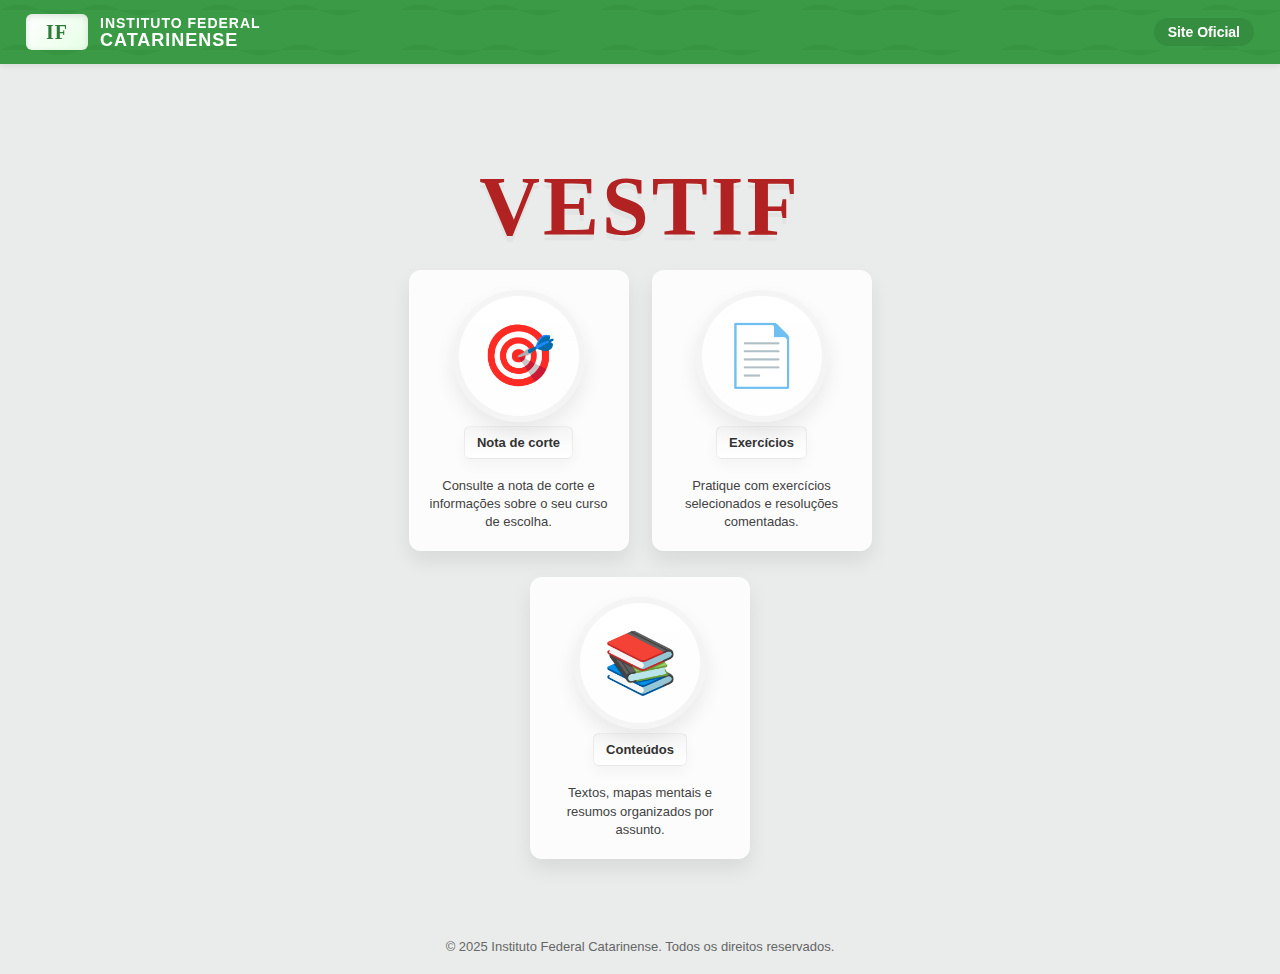
<file: vestif/index.html>
<!doctype html>
<html lang="pt-BR">
<head>
  <meta charset="utf-8" />
  <meta name="viewport" content="width=device-width,initial-scale=1" />
  <title>VestIF</title>
  <link rel="icon" type="image/x-icon" href="/logo.webp" />
  <link href="styles/index-style.css" rel="stylesheet" />

</head>

<body>

<header class="topbar" role="banner">
  <div class="logo">
    <div class="logo-mark" aria-hidden="true">IF</div>
    <div class="logo-text">
      <div>INSTITUTO FEDERAL</div>
      <div>Catarinense</div>
    </div>
  </div>
  <div class="top-actions"> 
    <a href="https://ifc.edu.br/" target="_blank" rel="noopener noreferrer">Site Oficial</a>  
  </div>
</header>

  <main class="hero" role="main">
    <h1 class="title">VESTIF</h1>
    <div class="general">
    <div class="notas">

      <a href="pages/notas-page.html" class="card" aria-labelledby="notacorte-label" role="region">
        <div class="circle" aria-hidden="true">🎯</div>
        <div class="label" id="notacorte-label">Nota de corte</div>
        <p class="desc">Consulte a nota de corte e informações sobre o seu curso de escolha.</p>
      </a>
    </div>

      <section class="card" aria-labelledby="exercicios-label" role="region">
        <div class="circle" aria-hidden="true">📄</div>
        <div class="label" id="exercicios-label">Exercícios</div>
        <p class="desc">Pratique com exercícios selecionados e resoluções comentadas.</p>
      </section>
    </div>
    
      <section class="card" aria-labelledby="conteudos-label" role="region">
        <div class="circle" aria-hidden="true">📚</div>
        <div class="label" id="conteudos-label">Conteúdos</div>
        <p class="desc">Textos, mapas mentais e resumos organizados por assunto.</p>
      </section>
    </div>
    </div>
  </main>

  <footer>
    © 2025 Instituto Federal Catarinense. Todos os direitos reservados.
  </footer>

<script href="srcs/dados.js"></script>
<script href="scripts/data-script.js"></script>

</body>
</html>
</file>
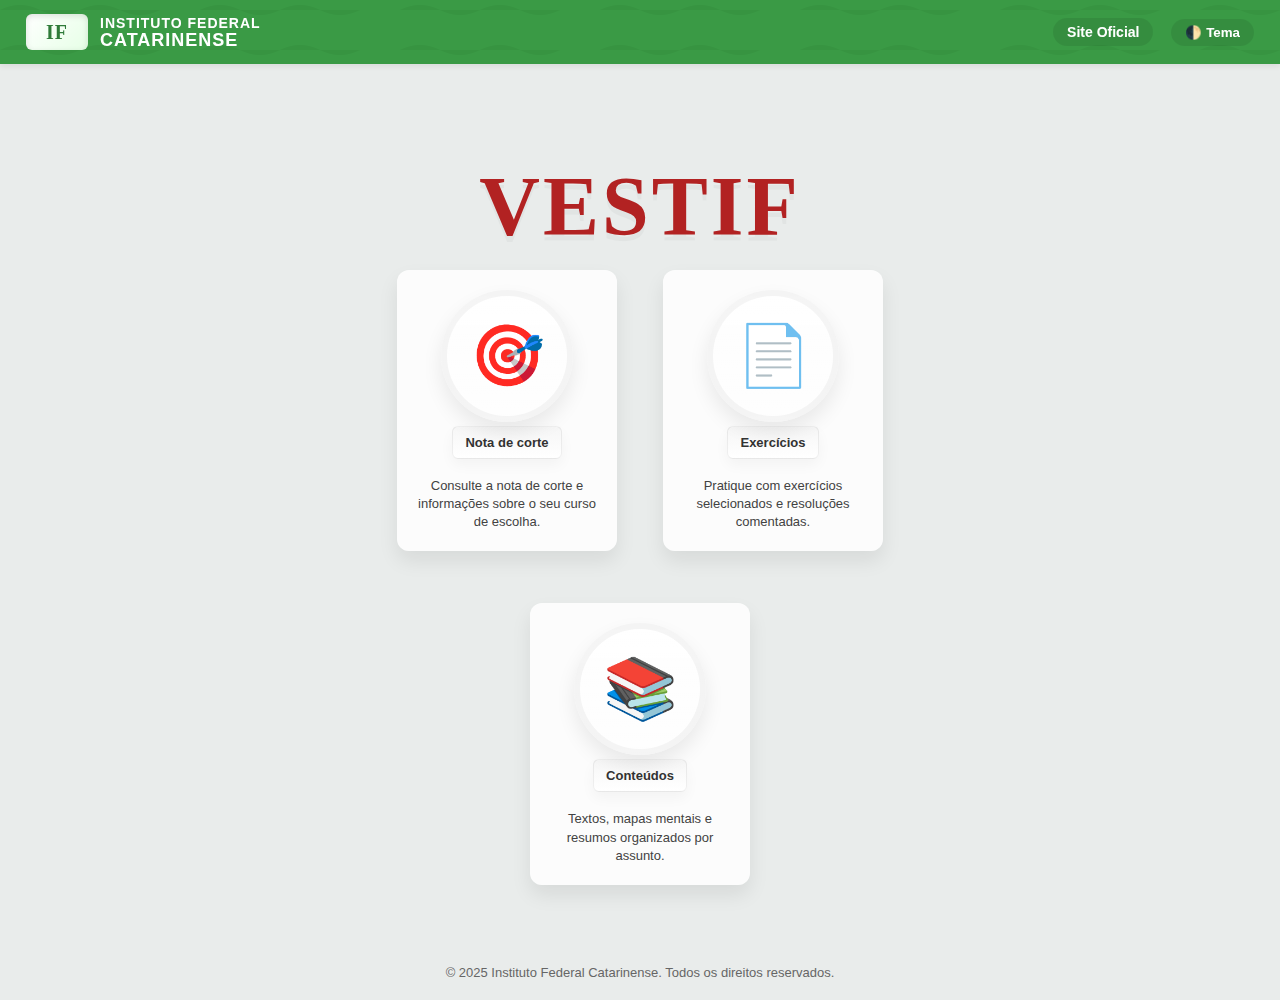
<file: vestif/homepage.html>
<!doctype html>
<html lang="pt-BR">
<head>
  <meta charset="utf-8" />
  <meta name="viewport" content="width=device-width,initial-scale=1" />
  <title>VestIF</title>
  <link rel="icon" type="image/x-icon" href="/logo.webp" />
  <link href="https://fonts.googleapis.com/css2?family=Permanent+Marker&family=Montserrat:wght@300;600&display=swap" rel="stylesheet" />
  <link href="styles/homepage-style.css" rel="stylesheet" />
</head>

<body>

<header class="topbar" role="banner">
  <div class="logo">
    <div class="logo-mark" aria-hidden="true">IF</div>
    <div class="logo-text">
      <div>INSTITUTO FEDERAL</div>
      <div>Catarinense</div>
    </div>
  </div>
  <div class="top-actions">
    <a href="https://ifc.edu.br/" target="_blank" rel="noopener noreferrer">Site Oficial</a>
    <button id="toggle-theme" aria-pressed="false" aria-label="Alternar tema claro e escuro">🌓 Tema</button>
  </div>
</header>

  <!-- Main content -->
  <main class="hero" role="main">
    <h1 class="title">VESTIF</h1>
    <div class="general">
    <div class="notas">

      <a href="pages/notas-page.html" class="card" aria-labelledby="notacorte-label" role="region">
        <div class="circle" aria-hidden="true">🎯</div>
        <div class="label" id="notacorte-label">Nota de corte</div>
        <p class="desc">Consulte a nota de corte e informações sobre o seu curso de escolha.</p>
      </a>
    </div>

      <div class="exercicio"></div>
      <section class="card" aria-labelledby="exercicios-label" role="region">
        <div class="circle" aria-hidden="true">📄</div>
        <div class="label" id="exercicios-label">Exercícios</div>
        <p class="desc">Pratique com exercícios selecionados e resoluções comentadas.</p>
      </section>
    </div>

    <div class="conteudos"></div>
      <section class="card" aria-labelledby="conteudos-label" role="region">
        <div class="circle" aria-hidden="true">📚</div>
        <div class="label" id="conteudos-label">Conteúdos</div>
        <p class="desc">Textos, mapas mentais e resumos organizados por assunto.</p>
      </section>
    </div>
    </div>
  </main>

  <footer>
    © 2025 Instituto Federal Catarinense. Todos os direitos reservados.
  </footer>

<script href="srcs/dados.js"></script>
<script href="scripts/data-script.js"></script>

</body>
</html>
</file>
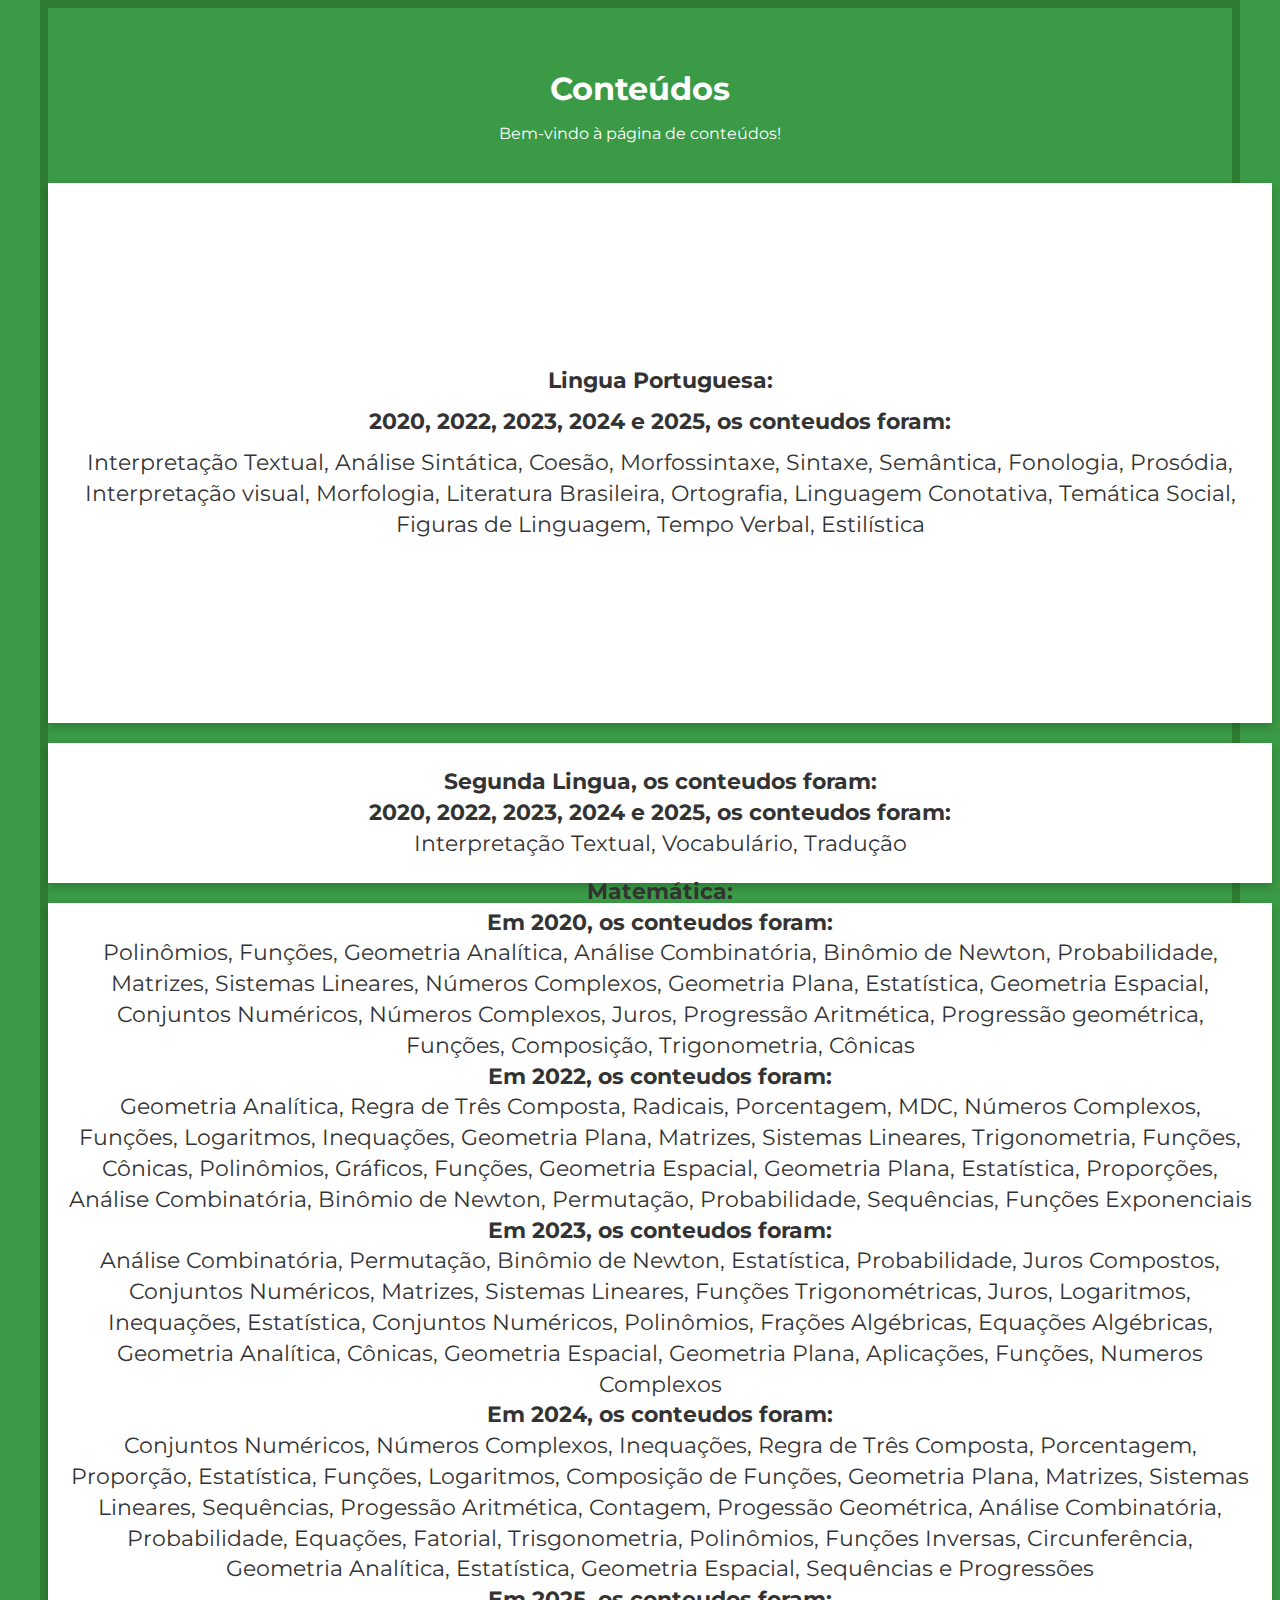
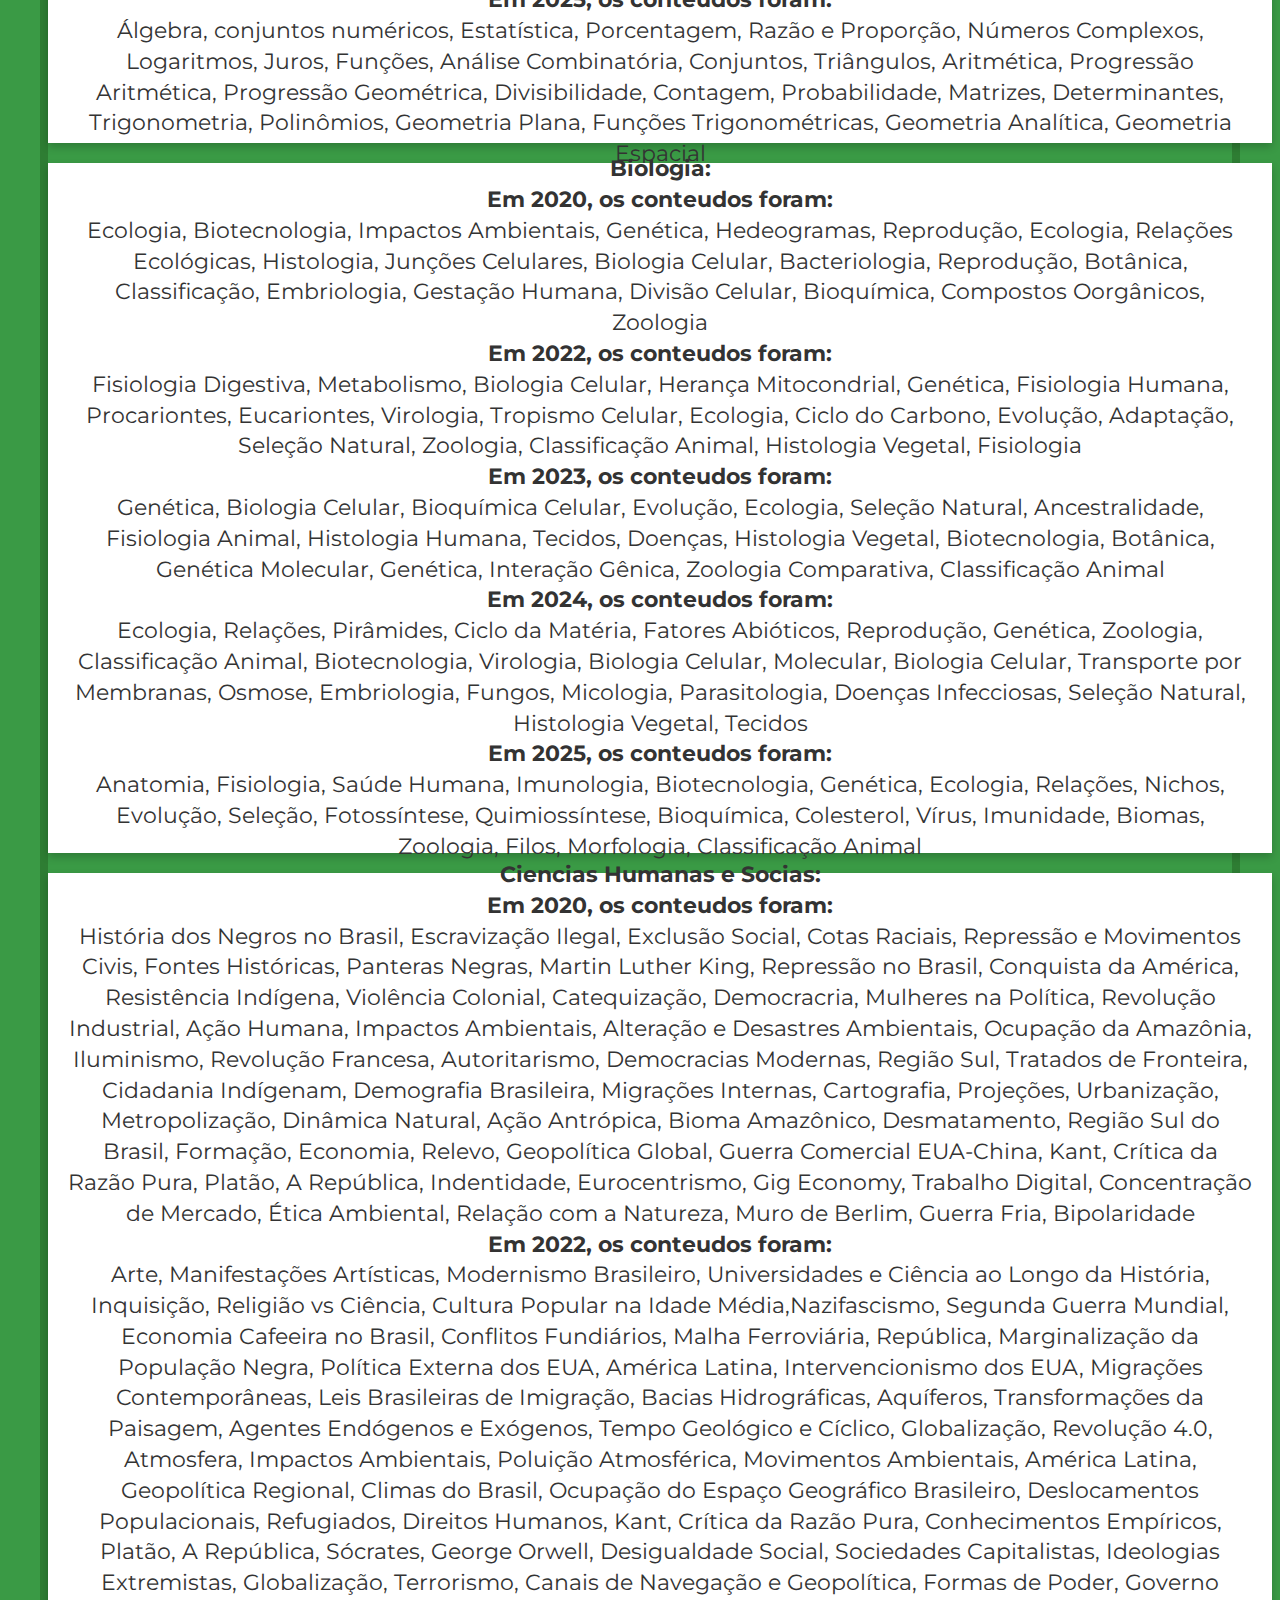
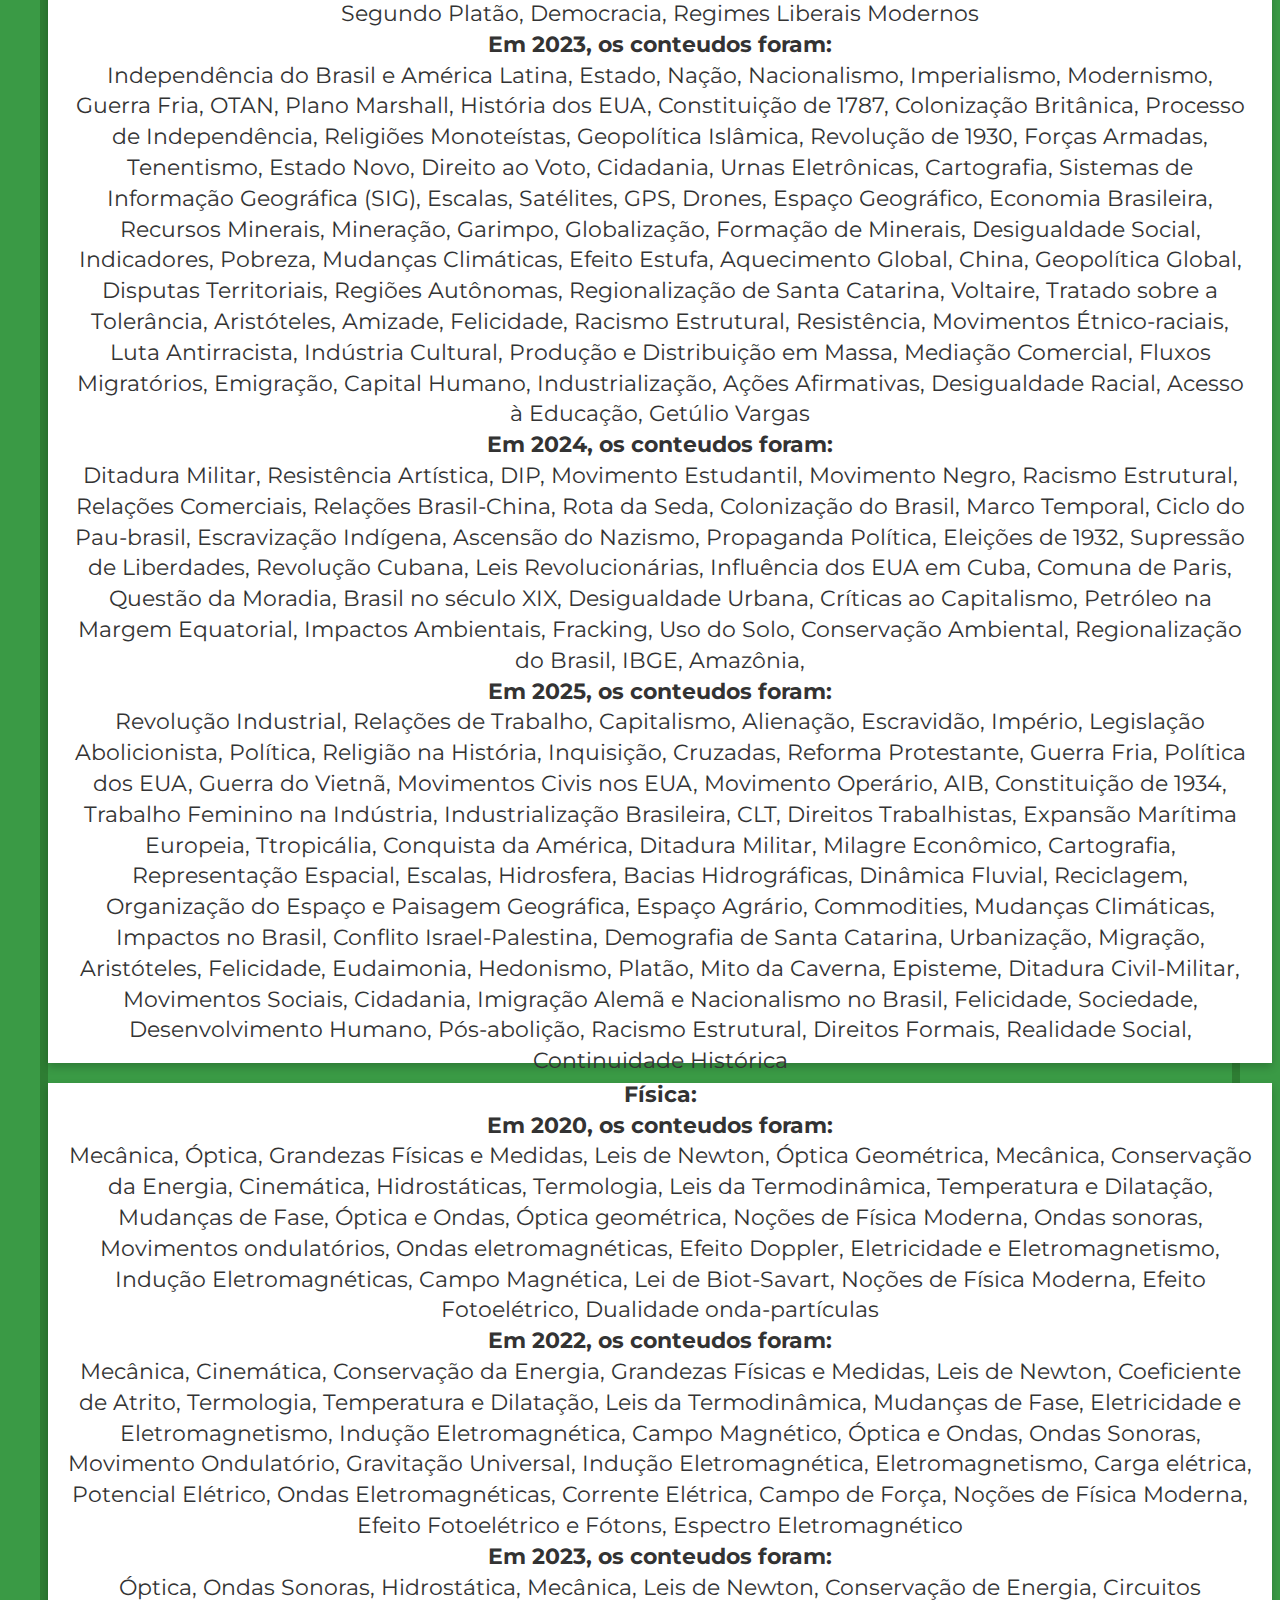
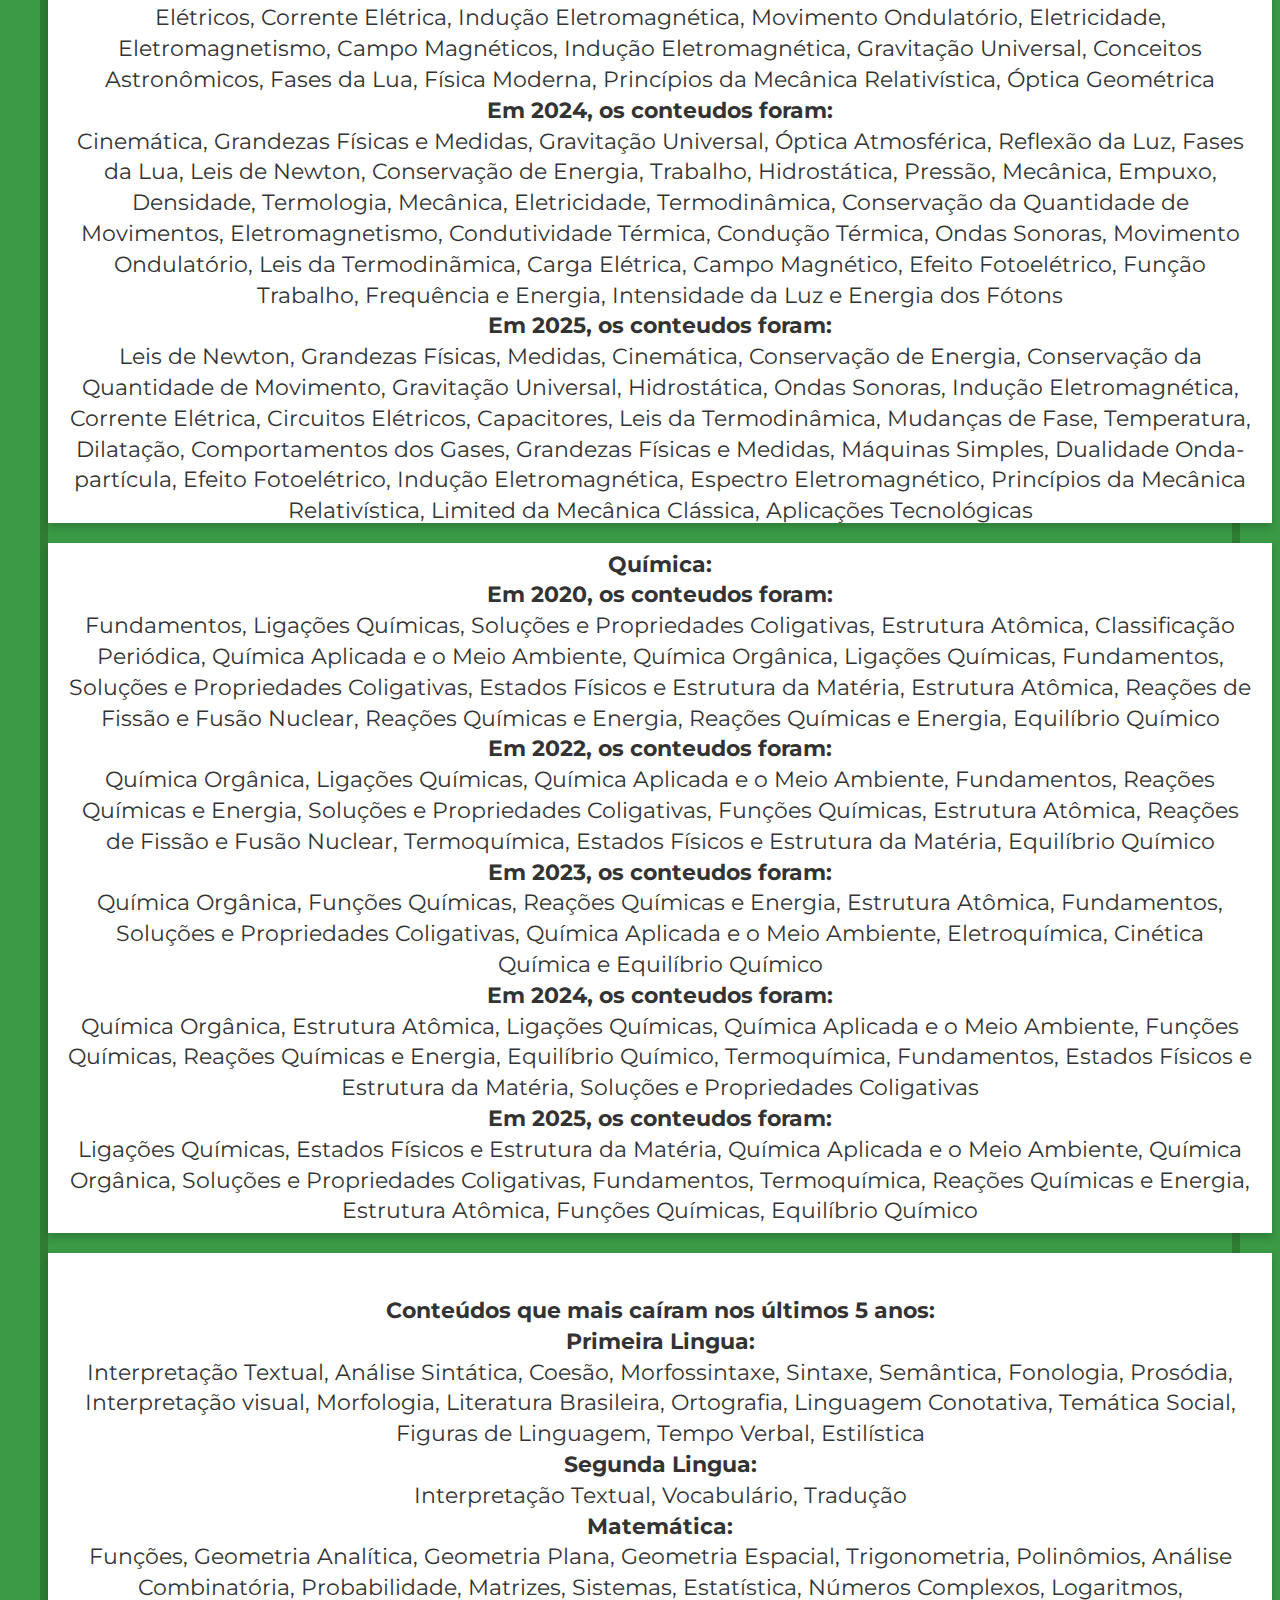
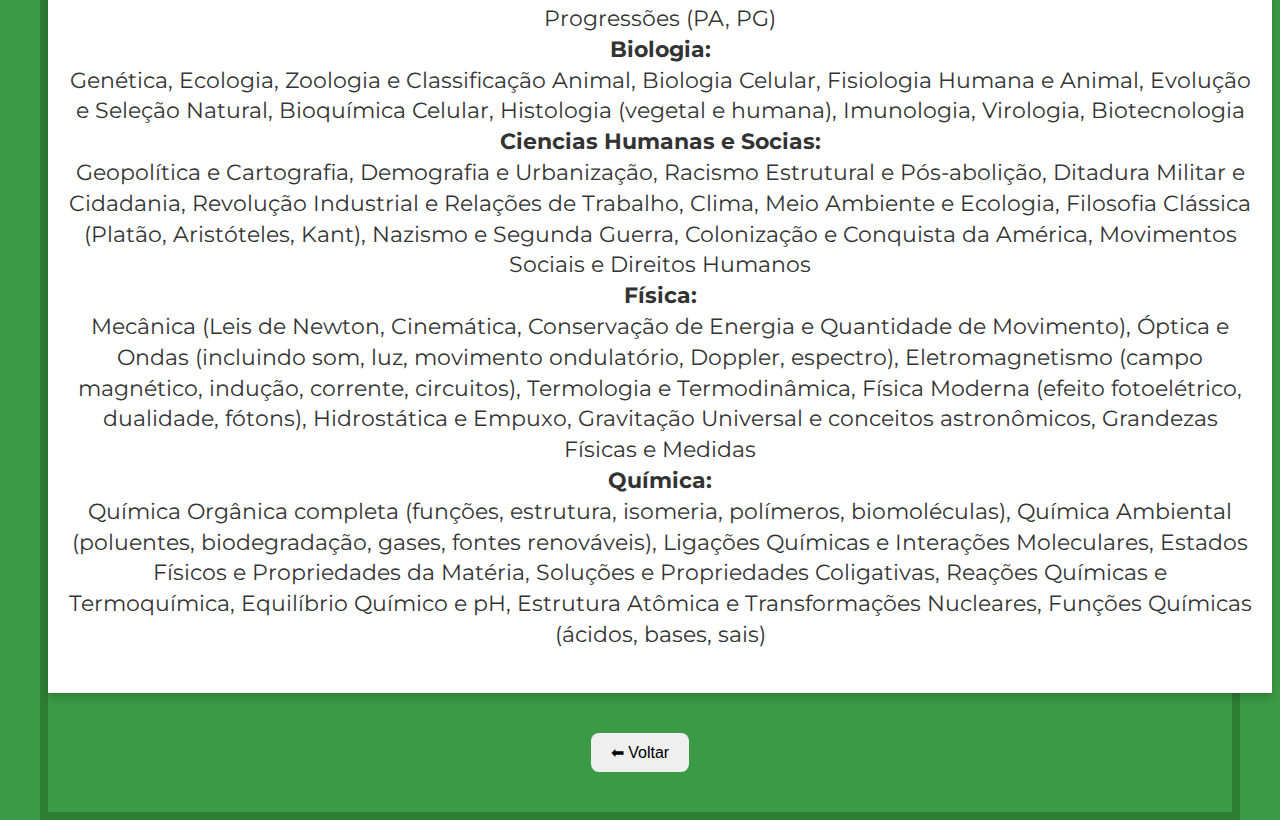
<file: vestif/pages/content-page.html>
<!doctype html>
<html lang="pt-BR">
<head>
  <meta charset="utf-8" />
  <meta name="viewport" content="width=device-width,initial-scale=1" />
  <title>Conteúdos - VestIF</title>
  <link rel="icon" type="image/x-icon" href="/logo.webp" />
  <link href="../styles/content-page-style.css" rel="stylesheet"/>
  <link href="https://fonts.googleapis.com/css2?family=Permanent+Marker&family=Montserrat:wght@300;600&display=swap" rel="stylesheet" />

</head>
<body>
  <div class="pagina">
    <h1>Conteúdos</h1>
    <p>Bem-vindo à página de conteúdos!</p>

    <div class="container-retangulos">
      <div class="retangulo">
        <strong>Lingua Portuguesa:</strong>
        <strong>2020, 2022, 2023, 2024 e 2025, os conteudos foram:</strong>Interpretação Textual,  Análise Sintática,  Coesão,  Morfossintaxe,  Sintaxe,  Semântica,  Fonologia,  Prosódia,  Interpretação visual,  Morfologia,  Literatura Brasileira,  Ortografia,  Linguagem Conotativa,  Temática Social,  Figuras de Linguagem,  Tempo Verbal,  Estilística
      </div>
      <div class="retangulo2">
        <strong>Segunda Lingua, os conteudos foram:</strong> 
        <strong>2020, 2022, 2023, 2024 e 2025, os conteudos foram:</strong>Interpretação Textual, Vocabulário, Tradução
      </div>
      <div class="retangulo3">
        <strong>Matemática:</strong> 
        <strong>Em 2020, os conteudos foram:</strong>Polinômios, Funções, Geometria Analítica, Análise Combinatória, Binômio de Newton, Probabilidade, Matrizes, Sistemas Lineares, Números Complexos, Geometria Plana, Estatística, Geometria Espacial, Conjuntos Numéricos, Números Complexos, Juros, Progressão Aritmética, Progressão geométrica, Funções, Composição, Trigonometria, Cônicas
        <strong>Em 2022, os conteudos foram:</strong>Geometria Analítica, Regra de Três Composta, Radicais, Porcentagem, MDC, Números Complexos, Funções, Logaritmos, Inequações, Geometria Plana, Matrizes, Sistemas Lineares, Trigonometria, Funções, Cônicas, Polinômios, Gráficos, Funções, Geometria Espacial, Geometria Plana, Estatística, Proporções, Análise Combinatória, Binômio de Newton, Permutação, Probabilidade, Sequências, Funções Exponenciais
        <strong>Em 2023, os conteudos foram:</strong>Análise Combinatória, Permutação, Binômio de Newton, Estatística, Probabilidade, Juros Compostos, Conjuntos Numéricos, Matrizes, Sistemas Lineares, Funções Trigonométricas, Juros, Logaritmos, Inequações, Estatística, Conjuntos Numéricos, Polinômios, Frações Algébricas, Equações Algébricas, Geometria Analítica, Cônicas, Geometria Espacial, Geometria Plana, Aplicações, Funções, Numeros Complexos
        <strong>Em 2024, os conteudos foram:</strong>Conjuntos Numéricos, Números Complexos, Inequações, Regra de Três Composta, Porcentagem, Proporção, Estatística, Funções, Logaritmos, Composição de Funções, Geometria Plana, Matrizes, Sistemas Lineares, Sequências, Progessão Aritmética, Contagem, Progessão Geométrica, Análise Combinatória, Probabilidade, Equações, Fatorial, Trisgonometria, Polinômios, Funções Inversas, Circunferência, Geometria Analítica, Estatística, Geometria Espacial, Sequências e Progressões
        <strong>Em 2025, os conteudos foram:</strong>Álgebra, conjuntos numéricos, Estatística, Porcentagem, Razão e Proporção, Números Complexos, Logaritmos, Juros, Funções, Análise Combinatória, Conjuntos, Triângulos, Aritmética, Progressão Aritmética, Progressão Geométrica, Divisibilidade, Contagem, Probabilidade, Matrizes, Determinantes, Trigonometria, Polinômios, Geometria Plana, Funções Trigonométricas, Geometria Analítica, Geometria Espacial
      </div>
      <div class="retangulo4">
        <strong>Biologia:</strong>
        <strong>Em 2020, os conteudos foram:</strong>Ecologia, Biotecnologia, Impactos Ambientais, Genética, Hedeogramas, Reprodução, Ecologia, Relações Ecológicas, Histologia, Junções Celulares, Biologia Celular, Bacteriologia, Reprodução, Botânica, Classificação, Embriologia, Gestação Humana, Divisão Celular, Bioquímica, Compostos Oorgânicos, Zoologia
        <strong>Em 2022, os conteudos foram:</strong>Fisiologia Digestiva, Metabolismo, Biologia Celular, Herança Mitocondrial, Genética, Fisiologia Humana, Procariontes, Eucariontes, Virologia, Tropismo Celular, Ecologia, Ciclo do Carbono, Evolução, Adaptação, Seleção Natural, Zoologia, Classificação Animal, Histologia Vegetal, Fisiologia
        <strong>Em 2023, os conteudos foram:</strong>Genética, Biologia Celular, Bioquímica Celular, Evolução, Ecologia, Seleção Natural, Ancestralidade, Fisiologia Animal, Histologia Humana, Tecidos, Doenças, Histologia Vegetal, Biotecnologia, Botânica, Genética Molecular, Genética, Interação Gênica, Zoologia Comparativa, Classificação Animal
        <strong>Em 2024, os conteudos foram:</strong>Ecologia, Relações, Pirâmides, Ciclo da Matéria, Fatores Abióticos, Reprodução, Genética, Zoologia, Classificação Animal, Biotecnologia, Virologia, Biologia Celular, Molecular, Biologia Celular, Transporte por Membranas, Osmose, Embriologia, Fungos, Micologia, Parasitologia, Doenças Infecciosas, Seleção Natural, Histologia Vegetal, Tecidos
        <strong>Em 2025, os conteudos foram:</strong>Anatomia, Fisiologia, Saúde Humana, Imunologia, Biotecnologia, Genética, Ecologia, Relações, Nichos, Evolução, Seleção, Fotossíntese, Quimiossíntese, Bioquímica, Colesterol, Vírus, Imunidade, Biomas, Zoologia, Filos, Morfologia, Classificação Animal
      </div>
      <div class="retangulo5">
        <strong>Ciencias Humanas e Socias:</strong>
        <strong>Em 2020, os conteudos foram:</strong>História dos Negros no Brasil, Escravização Ilegal, Exclusão Social, Cotas Raciais, Repressão e Movimentos Civis, Fontes Históricas, Panteras Negras, Martin Luther King, Repressão no Brasil, Conquista da América, Resistência Indígena, Violência Colonial, Catequização, Democracria, Mulheres na Política, Revolução Industrial, Ação Humana, Impactos Ambientais, Alteração e Desastres Ambientais, Ocupação da Amazônia, Iluminismo, Revolução Francesa, Autoritarismo, Democracias Modernas, Região Sul, Tratados de Fronteira, Cidadania Indígenam, Demografia Brasileira, Migrações Internas, Cartografia, Projeções, Urbanização, Metropolização, Dinâmica Natural, Ação Antrópica, Bioma Amazônico, Desmatamento, Região Sul do Brasil, Formação, Economia, Relevo, Geopolítica Global, Guerra Comercial EUA-China, Kant, Crítica da Razão Pura, Platão, A República, Indentidade, Eurocentrismo, Gig Economy, Trabalho Digital, Concentração de Mercado, Ética Ambiental, Relação com a Natureza, Muro de Berlim, Guerra Fria, Bipolaridade
        <strong>Em 2022, os conteudos foram:</strong>Arte, Manifestações Artísticas, Modernismo Brasileiro, Universidades e Ciência ao Longo da História, Inquisição, Religião vs Ciência, Cultura Popular na Idade Média,Nazifascismo, Segunda Guerra Mundial, Economia Cafeeira no Brasil, Conflitos Fundiários, Malha Ferroviária, República, Marginalização da População Negra, Política Externa dos EUA, América Latina, Intervencionismo dos EUA, Migrações Contemporâneas, Leis Brasileiras de Imigração, Bacias Hidrográficas, Aquíferos, Transformações da Paisagem, Agentes Endógenos e Exógenos, Tempo Geológico e Cíclico, Globalização, Revolução 4.0, Atmosfera, Impactos Ambientais, Poluição Atmosférica, Movimentos Ambientais, América Latina, Geopolítica Regional, Climas do Brasil, Ocupação do Espaço Geográfico Brasileiro, Deslocamentos Populacionais, Refugiados, Direitos Humanos, Kant, Crítica da Razão Pura, Conhecimentos Empíricos, Platão, A República, Sócrates, George Orwell, Desigualdade Social, Sociedades Capitalistas, Ideologias Extremistas, Globalização, Terrorismo, Canais de Navegação e Geopolítica, Formas de Poder, Governo Segundo Platão, Democracia, Regimes Liberais Modernos
        <strong>Em 2023, os conteudos foram:</strong>Independência do Brasil e América Latina, Estado, Nação, Nacionalismo, Imperialismo, Modernismo, Guerra Fria, OTAN, Plano Marshall, História dos EUA, Constituição de 1787, Colonização Britânica, Processo de Independência, Religiões Monoteístas, Geopolítica Islâmica, Revolução de 1930, Forças Armadas, Tenentismo, Estado Novo, Direito ao Voto, Cidadania, Urnas Eletrônicas, Cartografia, Sistemas de Informação Geográfica (SIG), Escalas, Satélites, GPS, Drones, Espaço Geográfico, Economia Brasileira, Recursos Minerais, Mineração, Garimpo, Globalização, Formação de Minerais, Desigualdade Social, Indicadores, Pobreza, Mudanças Climáticas, Efeito Estufa, Aquecimento Global, China, Geopolítica Global, Disputas Territoriais, Regiões Autônomas, Regionalização de Santa Catarina, Voltaire, Tratado sobre a Tolerância, Aristóteles, Amizade, Felicidade, Racismo Estrutural, Resistência, Movimentos Étnico-raciais, Luta Antirracista, Indústria Cultural, Produção e Distribuição em Massa, Mediação Comercial, Fluxos Migratórios, Emigração, Capital Humano, Industrialização, Ações Afirmativas, Desigualdade Racial, Acesso à Educação, Getúlio Vargas
        <strong>Em 2024, os conteudos foram:</strong>Ditadura Militar, Resistência Artística, DIP, Movimento Estudantil, Movimento Negro, Racismo Estrutural, Relações Comerciais, Relações Brasil-China, Rota da Seda, Colonização do Brasil, Marco Temporal, Ciclo do Pau-brasil, Escravização Indígena, Ascensão do Nazismo, Propaganda Política, Eleições de 1932, Supressão de Liberdades, Revolução Cubana, Leis Revolucionárias, Influência dos EUA em Cuba, Comuna de Paris, Questão da Moradia, Brasil no século XIX, Desigualdade Urbana, Críticas ao Capitalismo, Petróleo na Margem Equatorial, Impactos Ambientais, Fracking, Uso do Solo, Conservação Ambiental, Regionalização do Brasil, IBGE, Amazônia, 
        <strong>Em 2025, os conteudos foram:</strong>Revolução Industrial, Relações de Trabalho, Capitalismo, Alienação, Escravidão, Império, Legislação Abolicionista, Política, Religião na História, Inquisição, Cruzadas, Reforma Protestante, Guerra Fria, Política dos EUA, Guerra do Vietnã, Movimentos Civis nos EUA, Movimento Operário, AIB, Constituição de 1934, Trabalho Feminino na Indústria, Industrialização Brasileira, CLT, Direitos Trabalhistas, Expansão Marítima Europeia, Ttropicália, Conquista da América, Ditadura Militar, Milagre Econômico, Cartografia, Representação Espacial, Escalas, Hidrosfera, Bacias Hidrográficas, Dinâmica Fluvial, Reciclagem, Organização do Espaço e Paisagem Geográfica, Espaço Agrário, Commodities, Mudanças Climáticas, Impactos no Brasil, Conflito Israel-Palestina, Demografia de Santa Catarina, Urbanização, Migração, Aristóteles, Felicidade, Eudaimonia, Hedonismo, Platão, Mito da Caverna, Episteme, Ditadura Civil-Militar, Movimentos Sociais, Cidadania, Imigração Alemã e Nacionalismo no Brasil, Felicidade, Sociedade, Desenvolvimento Humano, Pós-abolição, Racismo Estrutural, Direitos Formais, Realidade Social, Continuidade Histórica
      </div>
      <div class="retangulo6">
        <strong>Física:</strong>
        <strong>Em 2020, os conteudos foram:</strong>Mecânica, Óptica, Grandezas Físicas e Medidas, Leis de Newton, Óptica Geométrica, Mecânica, Conservação da Energia, Cinemática, Hidrostáticas, Termologia, Leis da Termodinâmica, Temperatura e Dilatação, Mudanças de Fase, Óptica e Ondas, Óptica geométrica, Noções de Física Moderna, Ondas sonoras, Movimentos ondulatórios, Ondas eletromagnéticas, Efeito Doppler, Eletricidade e Eletromagnetismo, Indução Eletromagnéticas, Campo Magnética, Lei de Biot-Savart, Noções de Física Moderna, Efeito Fotoelétrico, Dualidade onda-partículas
        <strong>Em 2022, os conteudos foram:</strong>Mecânica, Cinemática, Conservação da Energia, Grandezas Físicas e Medidas,  Leis de Newton, Coeficiente de Atrito, Termologia, Temperatura e Dilatação, Leis da Termodinâmica, Mudanças de Fase, Eletricidade e Eletromagnetismo, Indução Eletromagnética, Campo Magnético, Óptica e Ondas, Ondas Sonoras, Movimento Ondulatório, Gravitação Universal, Indução Eletromagnética, Eletromagnetismo, Carga elétrica, Potencial Elétrico, Ondas Eletromagnéticas, Corrente Elétrica, Campo de Força, Noções de Física Moderna, Efeito Fotoelétrico e Fótons, Espectro Eletromagnético
        <strong>Em 2023, os conteudos foram:</strong>Óptica, Ondas Sonoras, Hidrostática, Mecânica, Leis de Newton, Conservação de Energia, Circuitos Elétricos, Corrente Elétrica, Indução Eletromagnética, Movimento Ondulatório, Eletricidade, Eletromagnetismo, Campo Magnéticos, Indução Eletromagnética, Gravitação Universal, Conceitos Astronômicos, Fases da Lua, Física Moderna, Princípios da Mecânica Relativística, Óptica Geométrica
        <strong>Em 2024, os conteudos foram:</strong>Cinemática, Grandezas Físicas e Medidas, Gravitação Universal, Óptica Atmosférica, Reflexão da Luz, Fases da Lua, Leis de Newton, Conservação de Energia, Trabalho, Hidrostática, Pressão, Mecânica, Empuxo, Densidade, Termologia, Mecânica, Eletricidade, Termodinâmica, Conservação da Quantidade de Movimentos, Eletromagnetismo, Condutividade Térmica, Condução Térmica, Ondas Sonoras, Movimento Ondulatório, Leis da Termodinãmica, Carga Elétrica, Campo Magnético, Efeito Fotoelétrico, Função Trabalho, Frequência e Energia, Intensidade da Luz e Energia dos Fótons
        <strong>Em 2025, os conteudos foram:</strong>Leis de Newton, Grandezas Físicas, Medidas, Cinemática, Conservação de Energia, Conservação da Quantidade de Movimento, Gravitação Universal, Hidrostática, Ondas Sonoras, Indução Eletromagnética, Corrente Elétrica, Circuitos Elétricos, Capacitores, Leis da Termodinâmica, Mudanças de Fase, Temperatura, Dilatação, Comportamentos dos Gases, Grandezas Físicas e Medidas, Máquinas Simples, Dualidade Onda-partícula, Efeito Fotoelétrico, Indução Eletromagnética, Espectro Eletromagnético, Princípios da Mecânica Relativística, Limited da Mecânica Clássica, Aplicações Tecnológicas
      </div>
        <div class="retangulo7">
        <strong>Química:</strong>
        <strong>Em 2020, os conteudos foram:</strong>Fundamentos, Ligações Químicas, Soluções e Propriedades Coligativas, Estrutura Atômica, Classificação Periódica, Química Aplicada e o Meio Ambiente, Química Orgânica, Ligações Químicas, Fundamentos, Soluções e Propriedades Coligativas, Estados Físicos e Estrutura da Matéria, Estrutura Atômica, Reações de Fissão e Fusão Nuclear, Reações Químicas e Energia, Reações Químicas e Energia, Equilíbrio Químico
        <strong>Em 2022, os conteudos foram:</strong>Química Orgânica, Ligações Químicas, Química Aplicada e o Meio Ambiente, Fundamentos, Reações Químicas e Energia, Soluções e Propriedades Coligativas, Funções Químicas, Estrutura Atômica, Reações de Fissão e Fusão Nuclear, Termoquímica, Estados Físicos e Estrutura da Matéria, Equilíbrio Químico
        <strong>Em 2023, os conteudos foram:</strong>Química Orgânica, Funções Químicas, Reações Químicas e Energia, Estrutura Atômica, Fundamentos, Soluções e Propriedades Coligativas, Química Aplicada e o Meio Ambiente, Eletroquímica, Cinética Química e Equilíbrio Químico
        <strong>Em 2024, os conteudos foram:</strong>Química Orgânica, Estrutura Atômica, Ligações Químicas, Química Aplicada e o Meio Ambiente, Funções Químicas, Reações Químicas e Energia, Equilíbrio Químico, Termoquímica, Fundamentos, Estados Físicos e Estrutura da Matéria, Soluções e Propriedades Coligativas
        <strong>Em 2025, os conteudos foram:</strong>Ligações Químicas, Estados Físicos e Estrutura da Matéria, Química Aplicada e o Meio Ambiente, Química Orgânica, Soluções e Propriedades Coligativas, Fundamentos, Termoquímica, Reações Químicas e Energia, Estrutura Atômica, Funções Químicas, Equilíbrio Químico
        </div>
        <div class="retangulo8">
        <strong>Conteúdos que mais caíram nos últimos 5 anos:</strong>
        <strong>Primeira Lingua:</strong>Interpretação Textual, Análise Sintática, Coesão, Morfossintaxe, Sintaxe, Semântica, Fonologia, Prosódia, Interpretação visual, Morfologia, Literatura Brasileira, Ortografia, Linguagem Conotativa, Temática Social, Figuras de Linguagem, Tempo Verbal, Estilística
        <strong>Segunda Lingua:</strong>Interpretação Textual, Vocabulário, Tradução
        <strong>Matemática:</strong>Funções, Geometria Analítica, Geometria Plana, Geometria Espacial, Trigonometria, Polinômios, Análise Combinatória, Probabilidade, Matrizes, Sistemas, Estatística, Números Complexos, Logaritmos, Progressões (PA, PG)
        <strong>Biologia:</strong>Genética, Ecologia, Zoologia e Classificação Animal, Biologia Celular, Fisiologia Humana e Animal, Evolução e Seleção Natural, Bioquímica Celular, Histologia (vegetal e humana), Imunologia, Virologia, Biotecnologia
        <strong>Ciencias Humanas e Socias:</strong>Geopolítica e Cartografia, Demografia e Urbanização, Racismo Estrutural e Pós-abolição, Ditadura Militar e Cidadania, Revolução Industrial e Relações de Trabalho, Clima, Meio Ambiente e Ecologia, Filosofia Clássica (Platão, Aristóteles, Kant),  Nazismo e Segunda Guerra, Colonização e Conquista da América, Movimentos Sociais e Direitos Humanos
        <strong>Física:</strong>Mecânica (Leis de Newton, Cinemática, Conservação de Energia e Quantidade de Movimento), Óptica e Ondas (incluindo som, luz, movimento ondulatório, Doppler, espectro), Eletromagnetismo (campo magnético, indução, corrente, circuitos), Termologia e Termodinâmica, Física Moderna (efeito fotoelétrico, dualidade, fótons), Hidrostática e Empuxo, Gravitação Universal e conceitos astronômicos, Grandezas Físicas e Medidas
        <strong>Química:</strong>Química Orgânica completa (funções, estrutura, isomeria, polímeros, biomoléculas), Química Ambiental (poluentes, biodegradação, gases, fontes renováveis), Ligações Químicas e Interações Moleculares, Estados Físicos e Propriedades da Matéria, Soluções e Propriedades Coligativas, Reações Químicas e Termoquímica, Equilíbrio Químico e pH, Estrutura Atômica e Transformações Nucleares, Funções Químicas (ácidos, bases, sais)

        </div>
    </div>

    <button onclick="location.href='principal-page.html'">⬅ Voltar</button>
  </div>
</body>
</html>
</file>
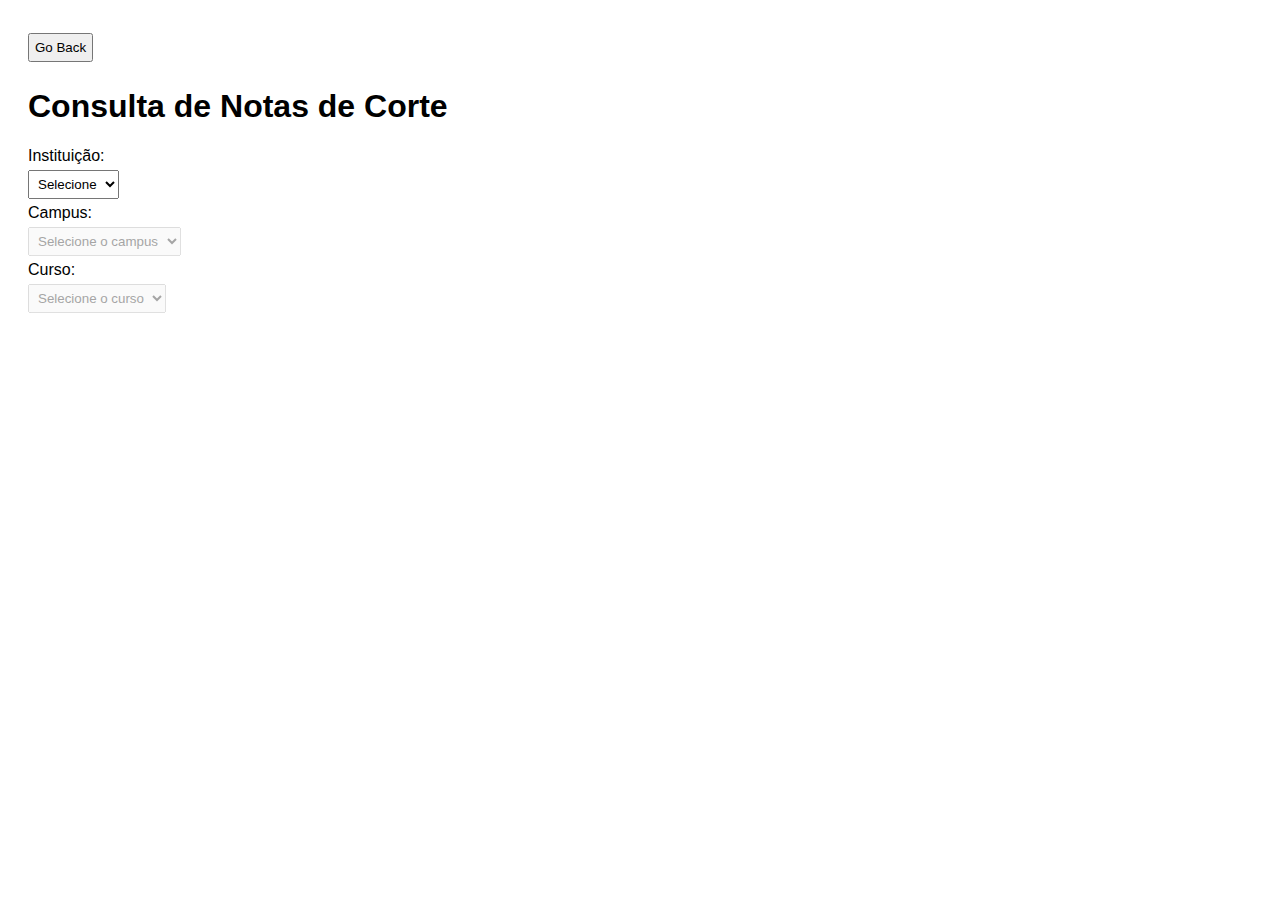
<file: vestif/pages/notas-page.html>
<!DOCTYPE html>
<html lang="en">
<head>
    <meta charset="UTF-8">
    <meta name="viewport" content="width=device-width, initial-scale=1.0">
    <title>Notas de Corte</title>
    <link href="../styles/notas-page-style.css" rel="stylesheet">

</head>
<body>
    <button onclick="history.back()">Go Back</button>
    <h1>Consulta de Notas de Corte</h1>

    <label for="instituicao">Instituição:</label><br>
    <select id="instituicao">
        <option value="">Selecione a instituição</option>
    </select><br>

    <label for="campus">Campus:</label><br>
    <select id="campus" disabled>
        <option value="">Selecione o campus</option>
    </select><br>

    <label for="curso">Curso:</label><br>
    <select id="curso" disabled>
        <option value="">Selecione o curso</option>
    </select><br>

    <div class="detalhes" id="detalhes"></div>

    <script src="../srcs/dados.js"></script>
    <script src="../scripts/data-script.js"></script>

</body>
</html>
</file>
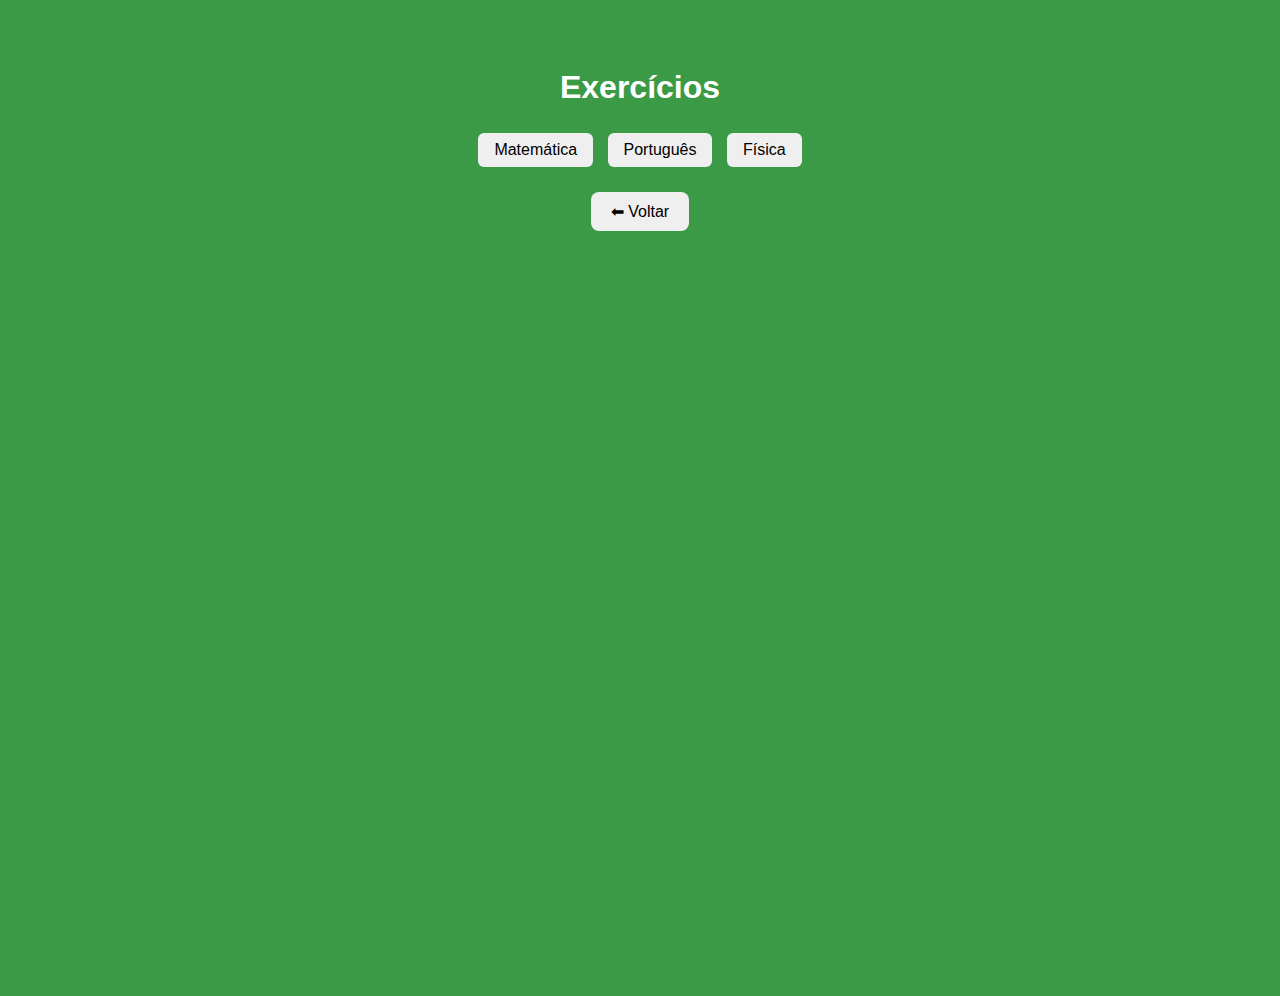
<file: vestif/pages/simulador-page.html>
<!doctype html>
<html lang="pt-BR">
<head>
  <meta charset="utf-8" />
  <meta name="viewport" content="width=device-width,initial-scale=1" />
  <title>Exercícios - VestIF</title>
  <link rel="icon" type="image/x-icon" href="/logo.webp" />
  <link href="https://fonts.googleapis.com/css2?family=Permanent+Marker&family=Montserrat:wght@300;600&display=swap" rel="stylesheet" />
  <style>
    body { font-family: Arial, sans-serif; background-color:#3a9a45; color:white; text-align:center; min-height:100vh; padding:40px; }
    button { margin-top:20px; padding:10px 20px; border:none; border-radius:8px; cursor:pointer; font-size:16px; }
    .sub-btn { margin:5px; padding:8px 16px; cursor:pointer; border:none; border-radius:6px; }
    .sub-page { display:none; margin-top:20px; }
  </style>
</head>
<body>
  <h1>Exercícios</h1>

  <div>
    <button class="sub-btn" data-target="matematica">Matemática</button>
    <button class="sub-btn" data-target="portugues">Português</button>
    <button class="sub-btn" data-target="fisica">Física</button>
  </div>

  <div id="matematica" class="sub-page">
    <h2>Exercícios de Matemática</h2>
    <p>Aqui entram questões e links de matemática.</p>
  </div>
  <div id="portugues" class="sub-page">
    <h2>Exercícios de Português</h2>
    <p>Aqui entram textos e interpretação.</p>
  </div>
  <div id="fisica" class="sub-page">
    <h2>Exercícios de Física</h2>
    <p>Aqui entram fórmulas e problemas práticos.</p>
  </div>

  <button onclick="location.href='index.html'">⬅ Voltar</button>

  <script>
    const subButtons = document.querySelectorAll(".sub-btn");
    const subPages = document.querySelectorAll(".sub-page");

    subButtons.forEach(btn => {
      btn.addEventListener("click", () => {
        const target = btn.dataset.target;
        subPages.forEach(page => page.style.display = (page.id === target) ? "block" : "none");
      });
    });
  </script>
</body>
</html>
</file>
<file: vestif/styles/index-style.css>
:root {
      --green: #3a9a45;
      --dark-green: #2f7b39;
      --accent-red: #b22222;
      --bg: #e9eceb;
      --card-shadow: 0 10px 20px rgba(0, 0, 0, 0.08);
      --glass: rgba(255, 255, 255, 0.85);
      --text-color: #333;
      --text-light: #fff;
    }

    body {
      font-family: Arial, sans-serif;
      background-color: var(--bg);
      color: var(--text-color);
      position: relative;
      min-height: 100vh;
      margin: 0;
      transition: background-color 0.3s, color 0.3s;
    }



    * {
      box-sizing: border-box;
      margin: 0;
      padding: 0;
    }

    html, body {
      height: 100%;
    }

    .topbar {
      background: linear-gradient(90deg, var(--green) 0 100%);
      background-image:
        url("data:image/svg+xml;utf8,<svg xmlns='http://www.w3.org/2000/svg' width='200' height='40'><g fill='%23000000' fill-opacity='0.06'><path d='M0 10 q20 -10 40 0 t40 0 t40 0 t40 0' stroke='none'/></g></svg>"),
        linear-gradient(90deg, var(--green) 0 100%);
      background-blend-mode: overlay;
      padding: 14px 26px;
      display: flex;
      align-items: center;
      justify-content: space-between;
      gap: 12px;
      box-shadow: 0 2px 6px rgba(0, 0, 0, 0.08);
      color: var(--text-light);
      position: sticky;
      top: 0;
      z-index: 1100;
    }

    .logo {
      display: flex;
      align-items: center;
      gap: 12px;
    }

    .logo-mark {
      width: 62px;
      height: 36px;
      background: linear-gradient(135deg, #fff 0, #e6ffe6 100%);
      border-radius: 6px;
      display: flex;
      align-items: center;
      justify-content: center;
      font-weight: 700;
      color: var(--dark-green);
      font-size: 20px;
      letter-spacing: 1px;
      box-shadow: inset 0 2px 6px rgba(0, 0, 0, 0.12);
      font-family: "Permanent Marker", cursive;
      user-select: none;
    }

    .logo-text {
      color: var(--text-light);
      font-weight: 600;
      letter-spacing: 1px;
      text-transform: uppercase;
      font-size: 14px;
      line-height: 1.2;
    }

    .logo-text div:nth-child(2) {
      font-size: 18px;
      line-height: 1;
      font-weight: 700;
    }

    .top-actions {
      display: flex;
      gap: 18px;
      align-items: center;
      font-size: 14px;
    }

    .top-actions a,
    .top-actions button {
      text-decoration: none;
      color: var(--text-light);
      background: rgba(0, 0, 0, 0.08);
      padding: 6px 14px;
      border-radius: 999px;
      font-weight: 600;
      cursor: pointer;
      border: none;
      transition: transform 0.12s, background-color 0.2s;
    }

    .top-actions a:hover,
    .top-actions button:hover,
    .top-actions a:focus,
    .top-actions button:focus {
      outline: none;
      transform: translateY(-2px);
      background: rgba(0, 0, 0, 0.12);
    }

    /* Main content */
    main.hero {
      max-width: 1100px;
      margin: 80px auto 40px auto;
      padding: 20px;
      display: flex;
      flex-direction: column;
      align-items: center;
      gap: 26px;
      transition: color 0.3s;
    }

    h1.title {
      font-family: "Permanent Marker", cursive;
      color: var(--accent-red);
      font-size: 84px;
      line-height: 0.88;
      margin-top: 6px;
      text-shadow: 0 6px 0 rgba(0, 0, 0, 0.03);
      letter-spacing: 3px;
      user-select: none;
      transition: color 0.3s;
    }

    @media (max-width: 880px) {
      h1.title {
        font-size: 60px;
      }
    }

    @media (max-width: 520px) {
      h1.title {
        font-size: 44px;
      }
    }

    .general {
      width: 100%;
      display: flex;
      gap: 23px;
      justify-content: center;
      align-items: flex-start;
      flex-wrap: wrap;
    }

    .card {
      width: 220px;
      display: flex;
      flex-direction: column;
      align-items: center;
      gap: 12px;
      text-align: center;
      background: var(--glass);
      border-radius: 12px;
      box-shadow: var(--card-shadow);
      padding: 20px;
      transition: background-color 0.3s, color 0.3s;
      cursor: pointer;
      text-decoration: none;
      color: inherit;
    }


    .circle {
      line-height: 1;
      width: 132px;
      height: 132px;
      border-radius: 50%;
      background: linear-gradient(180deg, rgba(255, 255, 255, 0.8), rgba(255, 255, 255, 0.6));
      box-shadow: var(--card-shadow);
      border: 6px solid rgba(0, 0, 0, 0.04);
      display: flex;
      align-items: center;
      justify-content: center;
      position: relative;
      overflow: hidden;
      font-size: 60px;
      user-select: none;
      transition: background-color 0.3s;
    }

    .label {
      background: linear-gradient(180deg, #f6f6f6, #ffffff);
      padding: 8px 12px;
      border-radius: 6px;
      font-weight: 700;
      font-size: 13px;
      border: 1px solid rgba(0, 0, 0, 0.06);
      box-shadow: 0 6px 14px rgba(0, 0, 0, 0.04);
      margin-top: -8px;
      user-select: none;
      transition: background-color 0.3s, color 0.3s;
    }


    .desc {
      color: #424242;
      font-size: 13px;
      line-height: 1.4;
      margin-top: 6px;
      min-height: 48px;
      user-select: text;
      transition: color 0.3s;
    }


    footer {
      max-width: 1100px;
      margin: 40px auto;
      padding: 20px;
      color: #666;
      font-size: 13px;
      text-align: center;
      transition: color 0.3s;
      user-select: none;
    }

    @media (max-width: 880px) {
      .features {
        gap: 18px;
      }
      .card {
        width: 45%;
      }
    }

    @media (max-width: 520px) {
      .topbar {
        padding: 12px 14px;
      }

      .logo-mark {
        width: 48px;
        height: 30px;
        font-size: 18px;
      }

      .top-actions {
        gap: 8px;
        font-size: 13px;
      }

      .card {
        width: 100%;
        max-width: 300px;
      }
    }

    /* Foco acessível */
    a:focus,
    button:focus {
      outline: 3px solid var(--accent-red);
      outline-offset: 2px;
    }
</file>
<file: vestif/styles/homepage-style.css>
:root {
      --green: #3a9a45;
      --dark-green: #2f7b39;
      --accent-red: #b22222;
      --bg: #e9eceb;
      --card-shadow: 0 10px 20px rgba(0, 0, 0, 0.08);
      --glass: rgba(255, 255, 255, 0.85);
      --text-color: #333;
      --text-light: #fff;
    }

    body {
      font-family: Arial, sans-serif;
      background-color: var(--bg);
      color: var(--text-color);
      position: relative;
      min-height: 100vh;
      margin: 0;
      transition: background-color 0.3s, color 0.3s;
    }

    /* Tema escuro */
    body.dark {
      --bg: #1e1e1e;
      --green: #4caf50;
      --dark-green: #388e3c;
      --accent-red: #f44336;
      --card-shadow: 0 10px 20px rgba(0, 0, 0, 0.6);
      --glass: rgba(30, 30, 30, 0.85);
      --text-color: #f5f5f5;
      --text-light: #e0e0e0;
      background-color: var(--bg);
      color: var(--text-color);
    }

    * {
      box-sizing: border-box;
      margin: 0;
      padding: 0;
    }

    html, body {
      height: 100%;
    }

    /* Top Bar */
    .topbar {
      background: linear-gradient(90deg, var(--green) 0 100%);
      background-image:
        url("data:image/svg+xml;utf8,<svg xmlns='http://www.w3.org/2000/svg' width='200' height='40'><g fill='%23000000' fill-opacity='0.06'><path d='M0 10 q20 -10 40 0 t40 0 t40 0 t40 0' stroke='none'/></g></svg>"),
        linear-gradient(90deg, var(--green) 0 100%);
      background-blend-mode: overlay;
      padding: 14px 26px;
      display: flex;
      align-items: center;
      justify-content: space-between;
      gap: 12px;
      box-shadow: 0 2px 6px rgba(0, 0, 0, 0.08);
      color: var(--text-light);
      position: sticky;
      top: 0;
      z-index: 1100;
    }

    .logo {
      display: flex;
      align-items: center;
      gap: 12px;
    }

    .logo-mark {
      width: 62px;
      height: 36px;
      background: linear-gradient(135deg, #fff 0, #e6ffe6 100%);
      border-radius: 6px;
      display: flex;
      align-items: center;
      justify-content: center;
      font-weight: 700;
      color: var(--dark-green);
      font-size: 20px;
      letter-spacing: 1px;
      box-shadow: inset 0 2px 6px rgba(0, 0, 0, 0.12);
      font-family: "Permanent Marker", cursive;
      user-select: none;
    }

    .logo-text {
      color: var(--text-light);
      font-weight: 600;
      letter-spacing: 1px;
      text-transform: uppercase;
      font-size: 14px;
      line-height: 1.2;
    }

    .logo-text div:nth-child(2) {
      font-size: 18px;
      line-height: 1;
      font-weight: 700;
    }

    .top-actions {
      display: flex;
      gap: 18px;
      align-items: center;
      font-size: 14px;
    }

    .top-actions a,
    .top-actions button {
      text-decoration: none;
      color: var(--text-light);
      background: rgba(0, 0, 0, 0.08);
      padding: 6px 14px;
      border-radius: 999px;
      font-weight: 600;
      cursor: pointer;
      border: none;
      transition: transform 0.12s, background-color 0.2s;
    }

    .top-actions a:hover,
    .top-actions button:hover,
    .top-actions a:focus,
    .top-actions button:focus {
      outline: none;
      transform: translateY(-2px);
      background: rgba(0, 0, 0, 0.12);
    }

    /* Main content */
    main.hero {
      max-width: 1100px;
      margin: 80px auto 40px auto;
      padding: 20px;
      display: flex;
      flex-direction: column;
      align-items: center;
      gap: 26px;
      transition: color 0.3s;
    }

    h1.title {
      font-family: "Permanent Marker", cursive;
      color: var(--accent-red);
      font-size: 84px;
      line-height: 0.88;
      margin-top: 6px;
      text-shadow: 0 6px 0 rgba(0, 0, 0, 0.03);
      letter-spacing: 3px;
      user-select: none;
      transition: color 0.3s;
    }

    @media (max-width: 880px) {
      h1.title {
        font-size: 60px;
      }
    }

    @media (max-width: 520px) {
      h1.title {
        font-size: 44px;
      }
    }

    .general {
      width: 100%;
      display: flex;
      gap: 23px;
      justify-content: center;
      align-items: flex-start;
      flex-wrap: wrap;
    }

    .conteudos {
      width: 100%;
      display: flex;
      gap: 28px;
      justify-content: center;
      align-items: flex-start;
      flex-wrap: wrap;
    }

    .conteudos:hover {
        transition: all 0.9 ease-in-out;
    }

    .card {
      width: 220px;
      display: flex;
      flex-direction: column;
      align-items: center;
      gap: 12px;
      text-align: center;
      background: var(--glass);
      border-radius: 12px;
      box-shadow: var(--card-shadow);
      padding: 20px;
      transition: background-color 0.3s, color 0.3s;
      cursor: pointer;
      text-decoration: none;
      color: inherit;
    }

    body.dark .card {
      background: #2f2f2f;
      color: var(--text-light);
      box-shadow: 0 10px 20px rgba(0, 0, 0, 0.7);
    }

    .circle {
      line-height: 1;
      width: 132px;
      height: 132px;
      border-radius: 50%;
      background: linear-gradient(180deg, rgba(255, 255, 255, 0.8), rgba(255, 255, 255, 0.6));
      box-shadow: var(--card-shadow);
      border: 6px solid rgba(0, 0, 0, 0.04);
      display: flex;
      align-items: center;
      justify-content: center;
      position: relative;
      overflow: hidden;
      font-size: 60px;
      user-select: none;
      transition: background-color 0.3s;
    }

    body.dark .circle {
      background: linear-gradient(180deg, rgba(50, 50, 50, 0.8), rgba(70, 70, 70, 0.6));
      border-color: rgba(255, 255, 255, 0.12);
    }

    .label {
      background: linear-gradient(180deg, #f6f6f6, #ffffff);
      padding: 8px 12px;
      border-radius: 6px;
      font-weight: 700;
      font-size: 13px;
      border: 1px solid rgba(0, 0, 0, 0.06);
      box-shadow: 0 6px 14px rgba(0, 0, 0, 0.04);
      margin-top: -8px;
      user-select: none;
      transition: background-color 0.3s, color 0.3s;
    }

    body.dark .label {
      background: #444;
      border-color: #666;
      color: var(--text-light);
      box-shadow: none;
    }

    .desc {
      color: #424242;
      font-size: 13px;
      line-height: 1.4;
      margin-top: 6px;
      min-height: 48px;
      user-select: text;
      transition: color 0.3s;
    }

    body.dark .desc {
      color: #ccc;
    }

    footer {
      max-width: 1100px;
      margin: 40px auto;
      padding: 20px;
      color: #666;
      font-size: 13px;
      text-align: center;
      transition: color 0.3s;
      user-select: none;
    }

    body.dark footer {
      color: #aaa;
    }

    @media (max-width: 880px) {
      .features {
        gap: 18px;
      }
      .card {
        width: 45%;
      }
    }

    @media (max-width: 520px) {
      .topbar {
        padding: 12px 14px;
      }

      .logo-mark {
        width: 48px;
        height: 30px;
        font-size: 18px;
      }

      .top-actions {
        gap: 8px;
        font-size: 13px;
      }

      .card {
        width: 100%;
        max-width: 300px;
      }
    }

    /* Foco acessível */
    a:focus,
    button:focus {
      outline: 3px solid var(--accent-red);
      outline-offset: 2px;
    }
</file>
<file: vestif/styles/content-page-style.css>
html, body {
      margin: 0;
      padding: 0;
      height: 100%;
      font-family: 'Montserrat', sans-serif;
    }

    body {
      background-color: #3a9a45;
      display: flex;
      justify-content: center;
      align-items: flex-start;
      overflow-y: auto;
    }

    .pagina {
      background-color: #3a9a45;
      border: 8px solid #2e7d33;
      box-sizing: border-box;
      width: 100%;
      max-width: 1200px;
      min-height: 100vh;
      padding: 40px 0;
      color: white;
      text-align: center;
    }

    h1 {
      margin-bottom: 10px;
    }

    p {
      margin-bottom: 30px;
    }

    button {
      margin-top: 40px;
      padding: 10px 20px;
      border: none;
      border-radius: 8px;
      cursor: pointer;
      font-size: 16px;
    }

    .container-retangulos {
      display: flex;
      flex-direction: column;
      gap: 20px;
      width: 100%;
      margin-top: 40px;
    }

    .retangulo {
      background-color: white;
      width: 100%;
      height: 500px;
      display: flex;
      flex-direction: column;
      justify-content: center;
      align-items: center;
      color: #333;
      font-size: 22px;
      padding: 20px;
      box-shadow: 0 4px 8px rgba(0,0,0,0.2);
      line-height: 1.4;
    }

    .retangulo2 {
      background-color: white;
      width: 100%;
      height: 100px;
      display: flex;
      flex-direction: column;
      justify-content: center;
      align-items: center;
      color: #333;
      font-size: 22px;
      padding: 20px;
      box-shadow: 0 4px 8px rgba(0,0,0,0.2);
      line-height: 1.4;
    }

    .retangulo3 {
      background-color: white;
      width: 100%;
      height: 800px;
      display: flex;
      flex-direction: column;
      justify-content: center;
      align-items: center;
      color: #333;
      font-size: 22px;
      padding: 20px;
      box-shadow: 0 4px 8px rgba(0,0,0,0.2);
      line-height: 1.4;
    }

    .retangulo4 {
      background-color: white;
      width: 100%;
      height: 650px;
      display: flex;
      flex-direction: column;
      justify-content: center;
      align-items: center;
      color: #333;
      font-size: 22px;
      padding: 20px;
      box-shadow: 0 4px 8px rgba(0,0,0,0.2);
      line-height: 1.4;
    }

    .retangulo5 {
      background-color: white;
      width: 100%;
      height: 1750px;
      display: flex;
      flex-direction: column;
      justify-content: center;
      align-items: center;
      color: #333;
      font-size: 22px;
      padding: 20px;
      box-shadow: 0 4px 8px rgba(0,0,0,0.2);
      line-height: 1.4;
    }

    .retangulo6 {
      background-color: white;
      width: 100%;
      height: 1000px;
      display: flex;
      flex-direction: column;
      justify-content: center;
      align-items: center;
      color: #333;
      font-size: 22px;
      padding: 20px;
      box-shadow: 0 4px 8px rgba(0,0,0,0.2);
      line-height: 1.4;
    }

    .retangulo7 {
      background-color: white;
      width: 100%;
      height: 650px;
      display: flex;
      flex-direction: column;
      justify-content: center;
      align-items: center;
      color: #333;
      font-size: 22px;
      padding: 20px;
      box-shadow: 0 4px 8px rgba(0,0,0,0.2);
      line-height: 1.4;
    }

    .retangulo8 {
      background-color: white;
      width: 100%;
      height: 1000px;
      display: flex;
      flex-direction: column;
      justify-content: center;
      align-items: center;
      color: #333;
      font-size: 22px;
      padding: 20px;
      box-shadow: 0 4px 8px rgba(0,0,0,0.2);
      line-height: 1.4;
    }

    .retangulo strong {
      font-weight: 700; /* negrito */
      display: block;
      margin-bottom: 10px;
    }

    @media (max-width: 600px) {
      .retangulo {
        height: 250px;
        font-size: 18px;
      }
    }
</file>
<file: vestif/styles/notas-page-style.css>
body {
    font-family: Arial, sans-serif;
    padding: 20px;
}

select, button {
    margin: 5px 0;
    padding: 5px;
}

.detalhes {
    margin-top: 20px;
}
</file>
